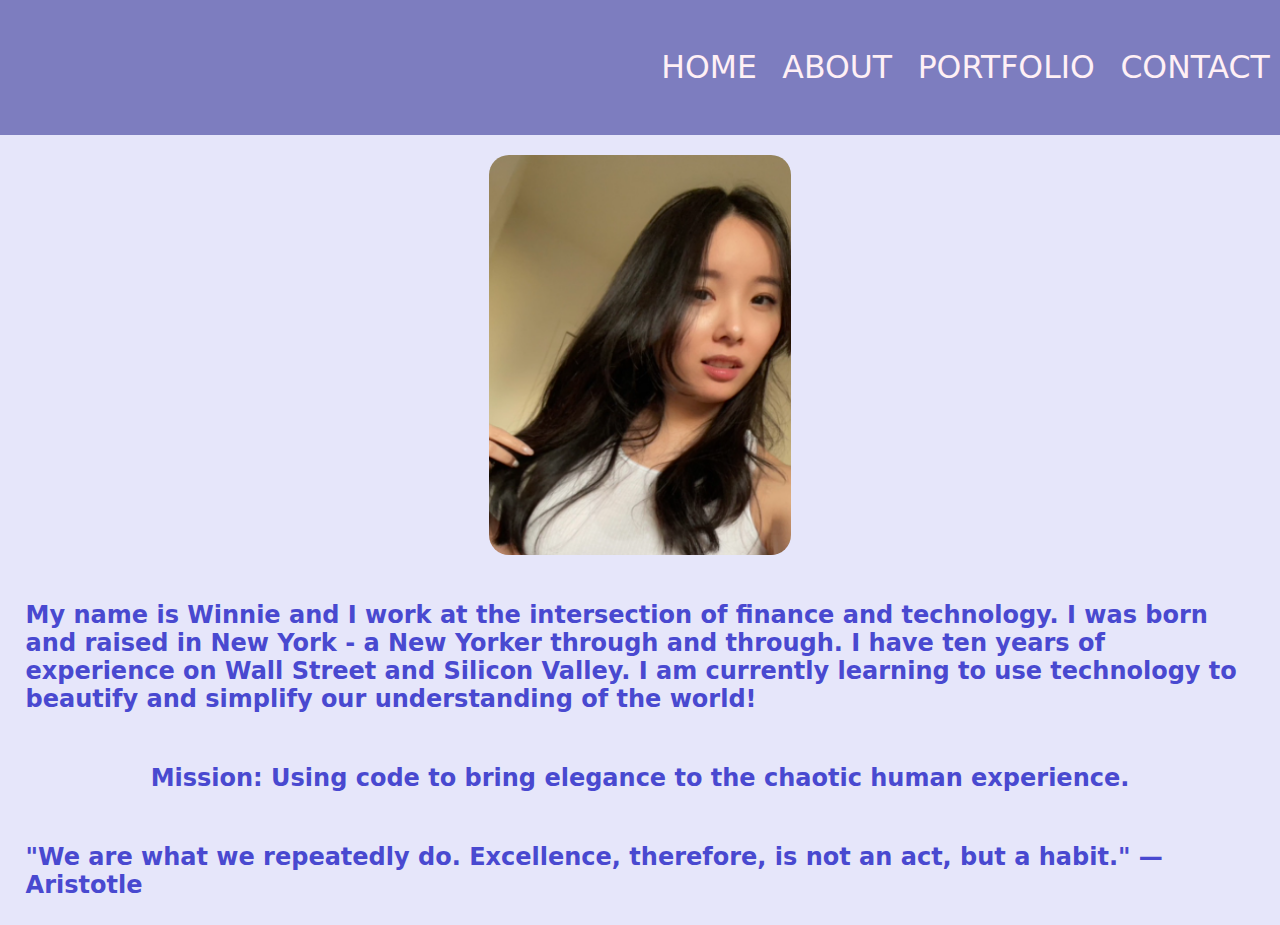
<file: index.html>
<!DOCTYPE html>
<html lang="en">

<head>
    <meta charset="UTF-8">
    <meta http-equiv="X-UA-Compatible" content="IE=edge">
    <meta name="viewport" content="width=device-width, initial-scale=1.0">
    <link rel="stylesheet" href="style.css">
    <script src="javascript.js"></script>
    <title>Winnie's Home</title>
</head>


<body>
    <div class="CSS-flex-container">
        <ul>
            <li><a href="./index.html">HOME</a></li>
            <li><a href="./about.html">ABOUT</a></li>
            <li><a href="./portfolio.html">PORTFOLIO</a></li>
            <li><a href="./form.html">CONTACT</a></li>
        </ul>
    </div>

    <div class ="body-flex">
    <section class="main">
            <img class="photo" src="./winniesrealphoto.png" alt="Winnie's Photo">
            <h2>My name is Winnie and I work at the intersection
                of finance and technology. I was born and raised in New York - a New Yorker through and through. I have
                ten years of experience on Wall Street and Silicon Valley. I am currently learning to use technology to
                beautify and simplify our understanding of the world!</h2>
        <h2>Mission: Using code to bring elegance to the chaotic human experience.</h2>
        <h2>"We are what we repeatedly do. Excellence, therefore, is not an act, but a habit." — Aristotle</h2>
    </section>
</div>
</body>

</html>
</file>
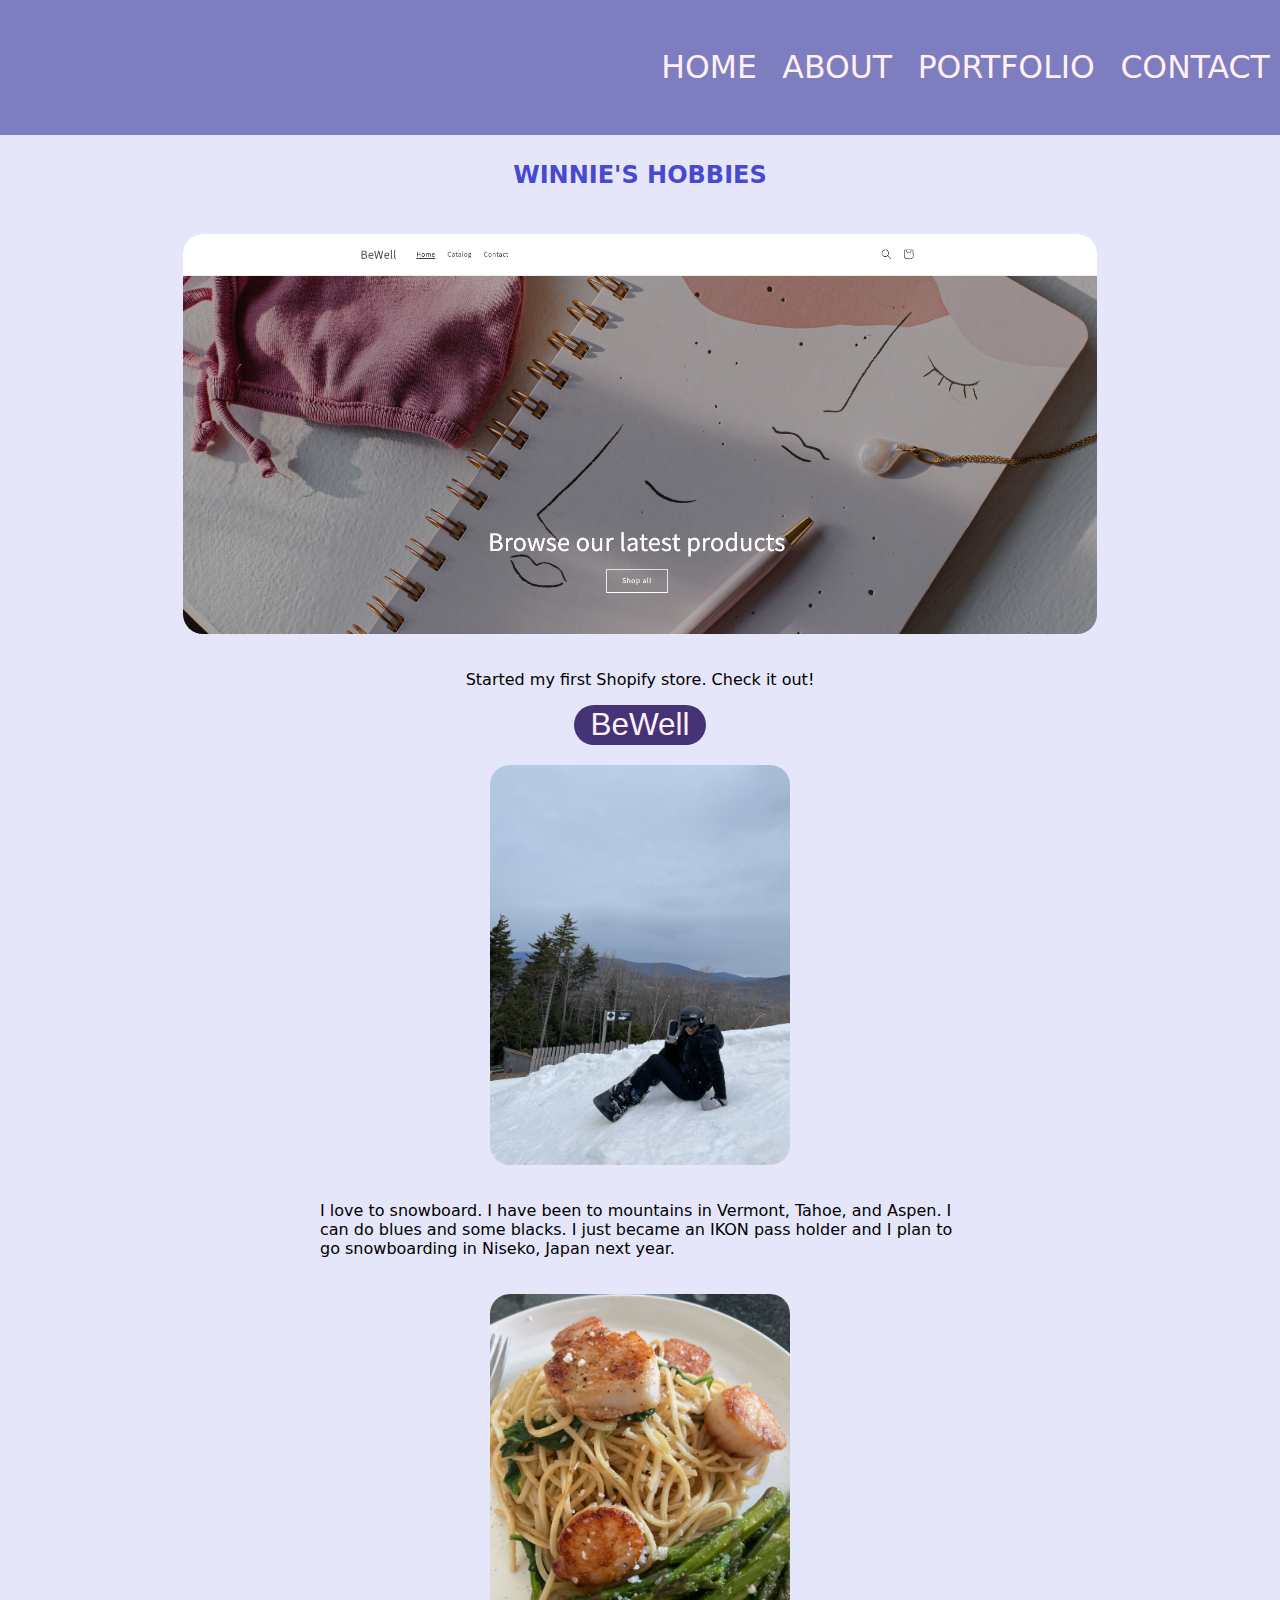
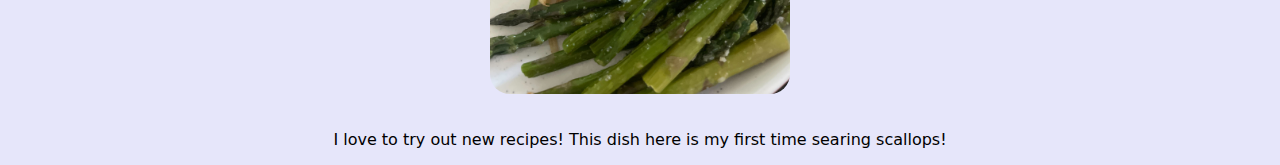
<file: about.html>
<!DOCTYPE html>
<html lang="en">

<head>
    <meta charset="UTF-8">
    <meta http-equiv="X-UA-Compatible" content="IE=edge">
    <meta name="viewport" content="width=device-width, initial-scale=1.0">
    <link rel="stylesheet" href="style.css">
    <title>About Me</title>
</head>

<body>
    <div class="CSS-flex-container">
        <ul>
            <li><a href="./index.html">HOME</a></li>
            <li><a href="./about.html">ABOUT</a></li>
            <li><a href="./portfolio.html">PORTFOLIO</a></li>
            <li><a href="./form.html">CONTACT</a></li>
        </ul>
    </div>

    <section class="main">
    <h2>WINNIE'S HOBBIES</h2>
    <section class="hobbies">
        <img class="photo" src="./shopify.png" height="200">
        <p>Started my first Shopify store. Check it out!</p>
        <button>
        <a href="https://winniesproducts.myshopify.com/">BeWell</a>
        </button>
    </section>

    <section class="hobbies">
        <img class="photo" src="./snowboarding.jpg" height="200">
        <p>I love to snowboard. I have been to mountains in Vermont, Tahoe, and Aspen. I can do blues and some blacks. I
            just became an IKON pass holder and I plan to go snowboarding in Niseko, Japan next year.</p>
    </section>

    <section class="hobbies">
        <img class="photo" src="./cooking.jpg" height="200">
        <p>I love to try out new recipes! This dish here is my first time searing scallops!</p>
    </section>

    </section>
</body>

</html>
</file>
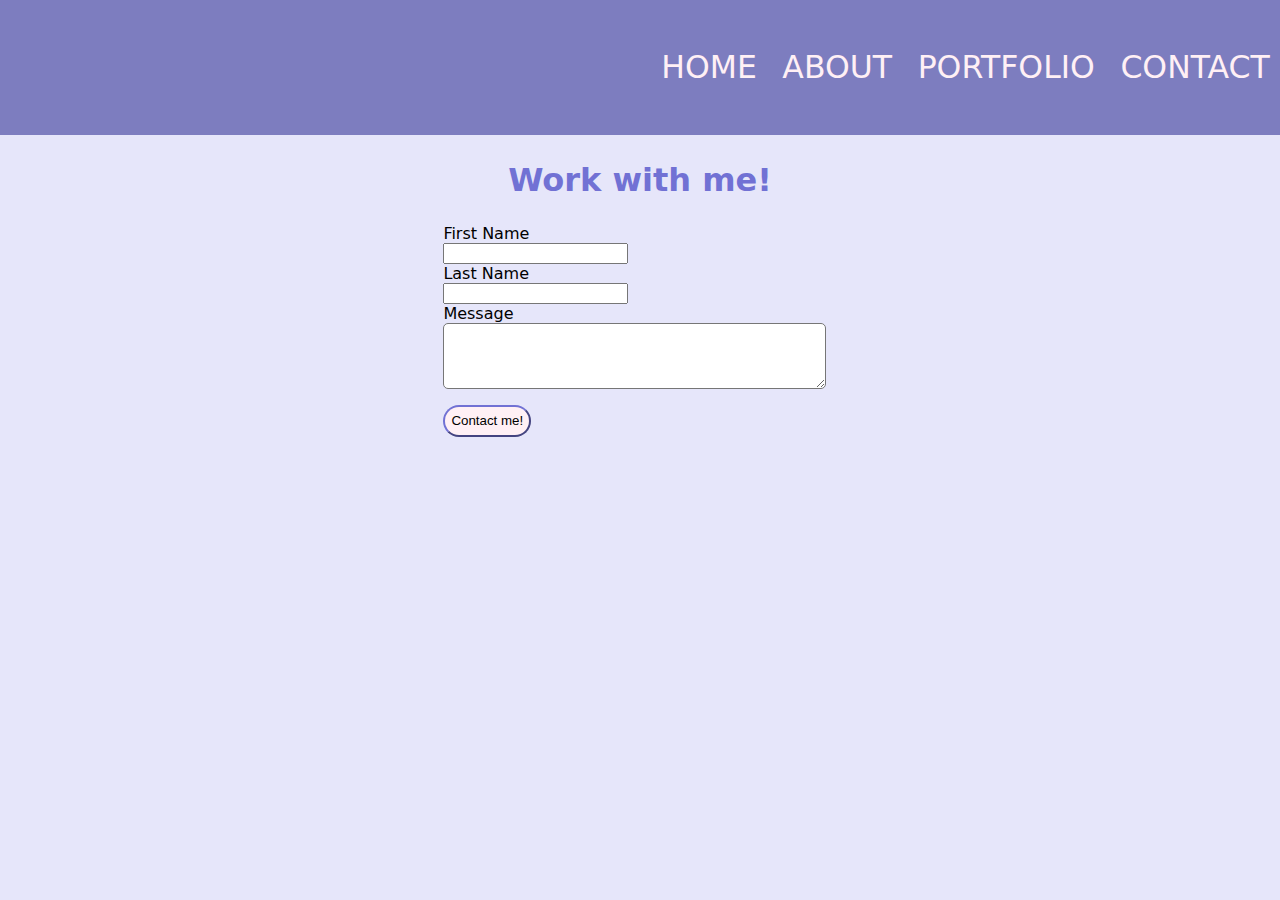
<file: form.html>
<!DOCTYPE html>
<html lang="en">

<head>
    <meta charset="UTF-8">
    <meta http-equiv="X-UA-Compatible" content="IE=edge">
    <meta name="viewport" content="width=device-width, initial-scale=1.0">
    <link rel="stylesheet" href="style.css">
    <title>CONTACT ME</title>
</head>

<body>
    <div class="CSS-flex-container">
        <ul>
            <li><a href="./index.html">HOME</a></li>
            <li><a href="./about.html">ABOUT</a></li>
            <li><a href="./portfolio.html">PORTFOLIO</a></li>
            <li><a href="./form.html">CONTACT</a></li>
        </ul>
    </div>

    <section class="formsetting">
        <h1>Work with me!</h1>
        <form action="./formsubmission.html" target="_blank">
            <label for="firstname">First Name</label><br />
            <input type="text" name="firstname" /><br />

            <label for="lastname">Last Name</label><br />
            <input type="text" name="lastname" /><br />

            <label for="message">Message</label><br />
            <textarea name="message" rows="4" cols="45">
            </textarea>

            <a href="./formsubmission.html"></br>
                <input type="submit" value="Contact me!" class="submitbutton" />
            </a>
        </form>
    </section>
</body>

</html>
</file>
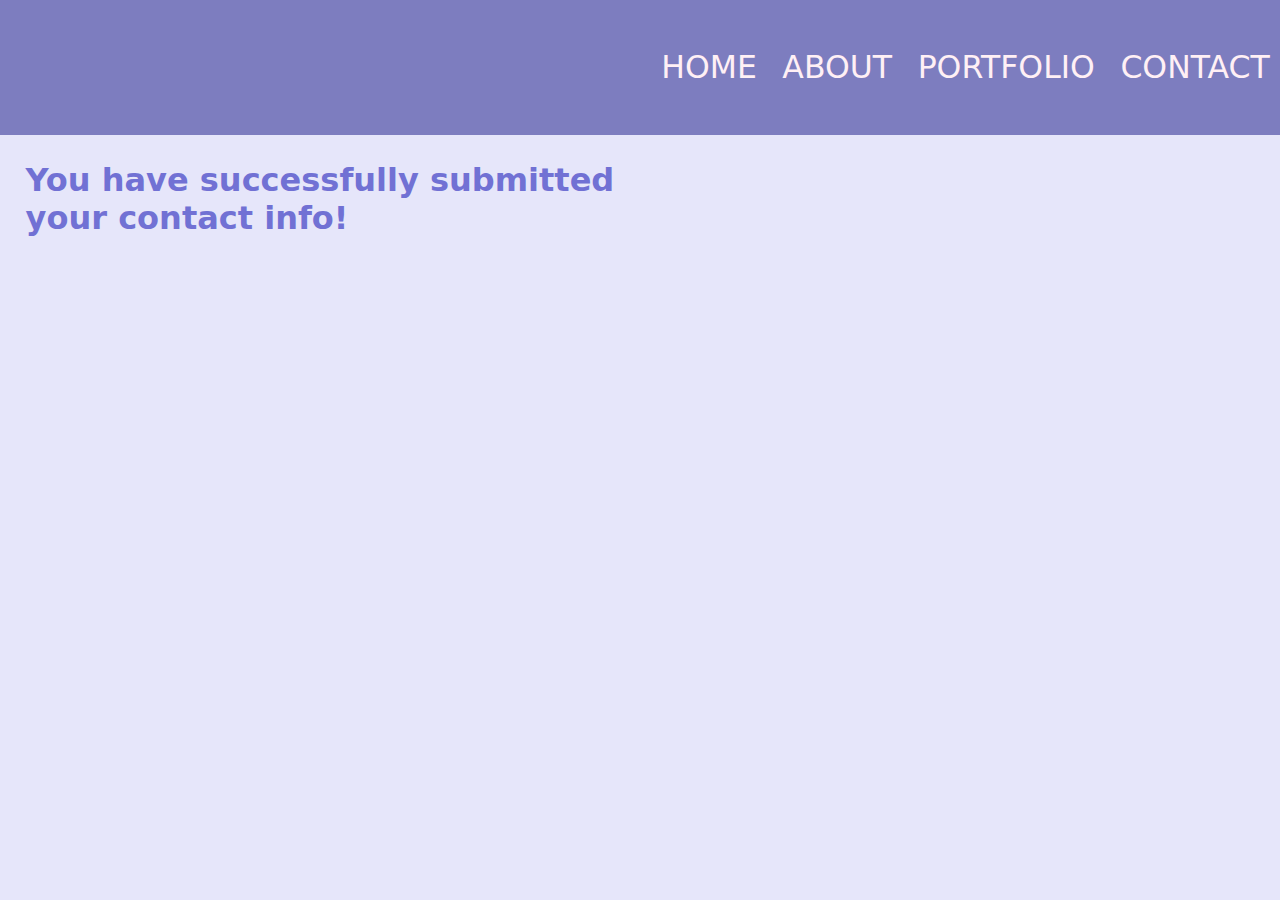
<file: formsubmission.html>
<!DOCTYPE html>
<html lang="en">
<head>
    <meta charset="UTF-8">
    <meta http-equiv="X-UA-Compatible" content="IE=edge">
    <meta name="viewport" content="width=device-width, initial-scale=1.0">
    <link rel="stylesheet" href="style.css">
    <title>Response Page</title>
</head>
<body>
    <div class="CSS-flex-container">
        <ul>
            <li><a href="./index.html">HOME</a></li>
            <li><a href="./about.html">ABOUT</a></li>
            <li><a href="./portfolio.html">PORTFOLIO</a></li>
            <li><a href="./form.html">CONTACT</a></li>
        </ul>
    </div>

    <h1>You have successfully submitted your contact info!</h1>
</body>
</html>
</file>
<file: style.css>
body {
    background-color: lavender;
    font-family: system-ui, -apple-system, BlinkMacSystemFont, 'Segoe UI', Roboto, Oxygen, Ubuntu, Cantarell, 'Open Sans', 'Helvetica Neue', sans-serif;
    margin: 0 auto;
}


.CSS-flex-container {
    display: flex;
    background-color: rgb(125, 125, 191);
    width: 100%;
    height: 15vh;
    flex-direction: row;
    justify-content: flex-end;
    align-items: center;
    overflow: hidden;
}

.CSS-flex-container>li {
    background-color: rgb(125, 125, 191);
}

ul li {
    display: inline-block;
}

a {
    padding: .8vw;
    color: lavenderblush;
    font-size: 3.5vh;
    text-decoration: none;
}

section {
    display: flex;
    flex-direction: column;
    align-items: center;
    font-size: 1rem;
}

@media (max-width: 844px) {
    .CSS-flex-container {
        height: fit-content;
    }

    a {
        font-size: 100%;
    }

    section {
        box-sizing: content-box;
        width: 100%;
        font-size: 100%;
        height: fit-content;
    }

    p {
        align-content: center;
        margin: 2% 2% 2% 2%;
        height: fit-content;
    }

    .formsetting {
        box-sizing: content-box;
        width: 100%;
        align-content: center;
        height: fit-content;
    }

    h1 {
        color: rgb(113, 113, 212);
    }

    h2 {
        display: flex;
        color: rgb(73, 73, 208);
        align-items: center;
        justify-content: center;
        padding: 2%;
        width: 90%;
    }
}

textarea {
    border-radius: 5px;
}

.submitbutton {
    border-radius: 20px;
    background-color: lavenderblush;
    border-color: rgb(113, 113, 212);
    height: 2rem;
}

.submitbutton:hover {
    background-color: rgb(113, 113, 212);
    color: white;
}


h1 {
    display: flex;
    color: rgb(113, 113, 212);
    width: 50%;
    align-items: center;
    justify-content: center;
    margin: 2%;
}

h2 {
    display: flex;
    color: rgb(73, 73, 208);
    margin: 2%;
    align-items: center;
    justify-content: center;
}

.photo {
    display: inline-block;
    border-radius: 40px;
    height: 400px;
    padding: 20px 20px 20px 20px;
}

/* #myname {
    color:lavenderblush;
    align-items: center;
    font-size: 50%;
    justify-content:flex-end;    
} */
a:hover {
    color: black;
}

button {
    background-color: rgb(68, 51, 119);
    border: black;
    border-radius: 20px;
    height: 40px;
}

button:hover {
    background-color: pink;
}

.self-description {
    width: 50vw;
    position: relative;
}


p {
    display: flex;
    width: 50vw;
    align-items: center;
    justify-content: center;
}
</file>
